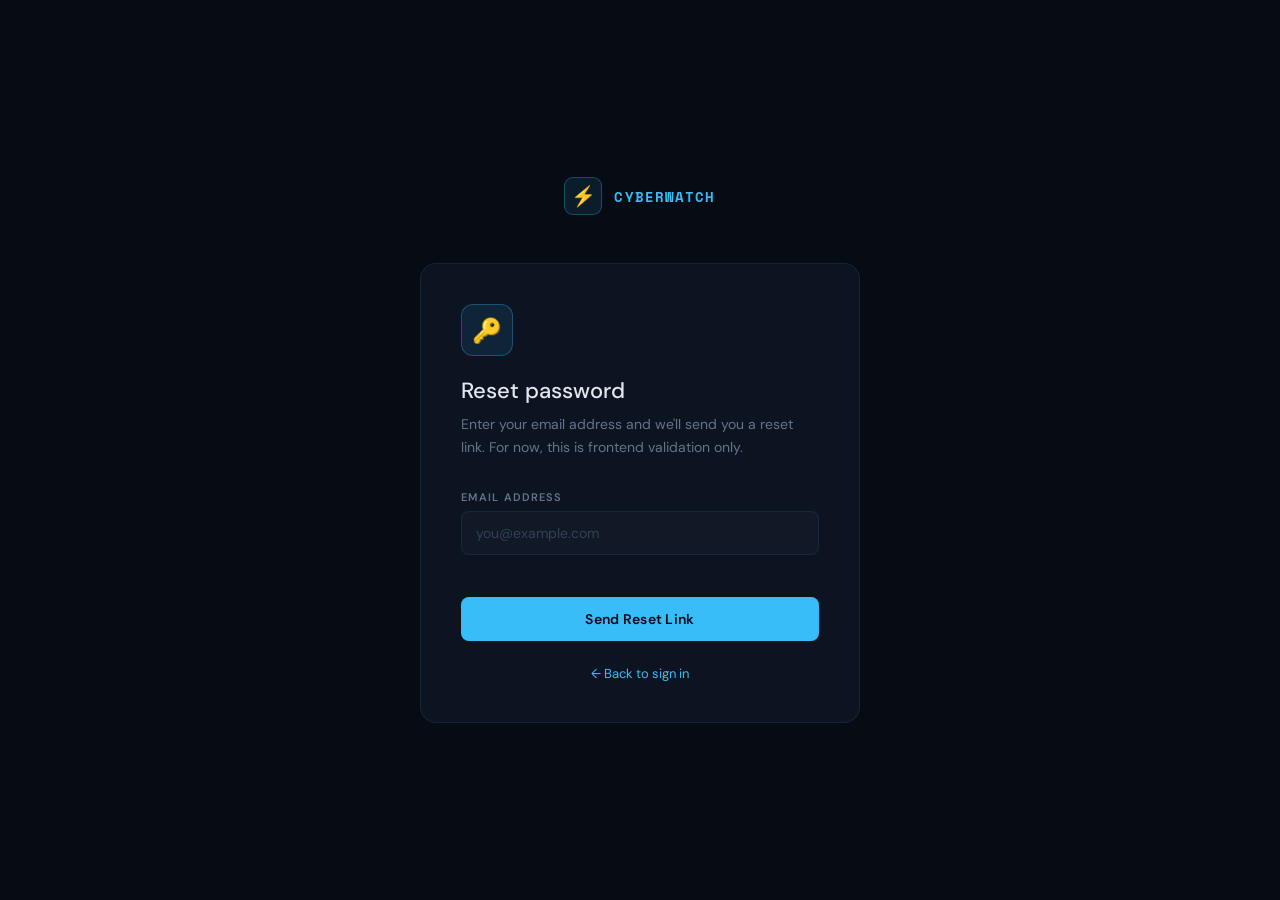
<file: cyberdashboard/templates/forgot.html>
<!DOCTYPE html>
<html lang="en">
<head>
    <meta charset="UTF-8">
    <meta name="viewport" content="width=device-width, initial-scale=1.0">
    <title>Reset Password — CyberWatch</title>
    <link rel="preconnect" href="https://fonts.googleapis.com">
    <link href="https://fonts.googleapis.com/css2?family=Space+Mono:wght@400;700&family=DM+Sans:wght@300;400;500;600&display=swap" rel="stylesheet">
    <style>
        :root {
            --bg: #070b14; --surface: #0d1421; --card: #111927;
            --border: rgba(56,189,248,0.1); --border-hover: rgba(56,189,248,0.3);
            --accent: #38bdf8; --accent-dim: rgba(56,189,248,0.1);
            --text: #e2e8f0; --text-muted: #64748b;
            --danger: #f87171; --success: #34d399;
            --mono: 'Space Mono', monospace; --sans: 'DM Sans', sans-serif;
        }
        * { box-sizing: border-box; margin: 0; padding: 0; }
        body {
            min-height: 100vh; font-family: var(--sans);
            background: var(--bg); color: var(--text);
            display: flex; align-items: center; justify-content: center; padding: 32px;
        }
        .container {
            width: 100%; max-width: 440px;
        }
        .brand { display: flex; align-items: center; gap: 12px; margin-bottom: 48px; justify-content: center; }
        .brand-logo {
            width: 38px; height: 38px; background: var(--accent-dim);
            border: 1px solid var(--border-hover); border-radius: 9px;
            display: flex; align-items: center; justify-content: center; font-size: 20px;
        }
        .brand-name {
            font-family: var(--mono); font-size: 14px; font-weight: 700;
            color: var(--accent); letter-spacing: 0.08em; text-transform: uppercase;
        }
        .card {
            background: var(--surface);
            border: 1px solid var(--border);
            border-radius: 16px;
            padding: 40px;
        }
        .card-icon {
            width: 52px; height: 52px;
            background: var(--accent-dim);
            border: 1px solid var(--border-hover);
            border-radius: 12px;
            display: flex; align-items: center; justify-content: center;
            font-size: 24px;
            margin-bottom: 20px;
        }
        .card-title { font-size: 22px; font-weight: 500; margin-bottom: 8px; }
        .card-desc { font-size: 14px; color: var(--text-muted); line-height: 1.6; margin-bottom: 32px; }
        label {
            display: block; font-size: 11px; font-weight: 600;
            letter-spacing: 0.1em; text-transform: uppercase;
            color: var(--text-muted); margin-bottom: 7px;
        }
        input[type="text"], input[type="email"] {
            width: 100%; background: var(--card);
            border: 1px solid var(--border); border-radius: 8px;
            color: var(--text); font-family: var(--sans); font-size: 14px;
            padding: 12px 14px; outline: none;
            transition: border-color 0.15s, box-shadow 0.15s;
        }
        input:focus { border-color: var(--accent); box-shadow: 0 0 0 3px rgba(56,189,248,0.1); }
        input::placeholder { color: #334155; }
        .field-error { font-size: 12px; color: var(--danger); margin-top: 6px; min-height: 16px; }
        .btn-submit {
            width: 100%; background: var(--accent); color: #020617;
            border: none; border-radius: 8px; font-family: var(--sans);
            font-size: 14px; font-weight: 600; padding: 13px; cursor: pointer;
            margin-top: 20px; letter-spacing: 0.02em; transition: background 0.15s, transform 0.15s;
        }
        .btn-submit:hover { background: #7dd3fc; transform: translateY(-1px); }
        .back-link {
            display: flex; align-items: center; justify-content: center;
            gap: 6px; margin-top: 24px;
            font-size: 13px; color: var(--text-muted); text-decoration: none;
        }
        .back-link a { color: var(--accent); text-decoration: none; }
        .back-link a:hover { text-decoration: underline; }
    </style>
</head>
<body>
    <div class="container">
        <div class="brand">
            <div class="brand-logo">⚡</div>
            <span class="brand-name">CyberWatch</span>
        </div>

        <div class="card">
            <div class="card-icon">🔑</div>
            <div class="card-title">Reset password</div>
            <div class="card-desc">
                Enter your email address and we'll send you a reset link. For now, this is frontend validation only.
            </div>

            <form id="forgotForm" method="POST" action="/forgot" novalidate>
                <label for="email">Email address</label>
                <input type="text" id="email" name="email" placeholder="you@example.com" required>
                <div id="emailError" class="field-error"></div>

                <button type="submit" class="btn-submit">Send Reset Link</button>
            </form>

            <div class="back-link">
                <a href="{{ url_for('login') }}">← Back to sign in</a>
            </div>
        </div>
    </div>

    <script>
        const emailRegex = /^[A-Za-z0-9._%+-]+@[A-Za-z0-9.-]+\.[A-Za-z]{2,}$/;
        const forgotForm = document.getElementById("forgotForm");
        const emailField = document.getElementById("email");
        const emailError = document.getElementById("emailError");

        forgotForm.addEventListener("submit", e => {
            emailError.textContent = "";
            if (!emailRegex.test(emailField.value.trim())) {
                emailError.textContent = "Please enter a valid email address.";
                e.preventDefault();
            }
        });
    </script>
</body>
</html>
</file>
